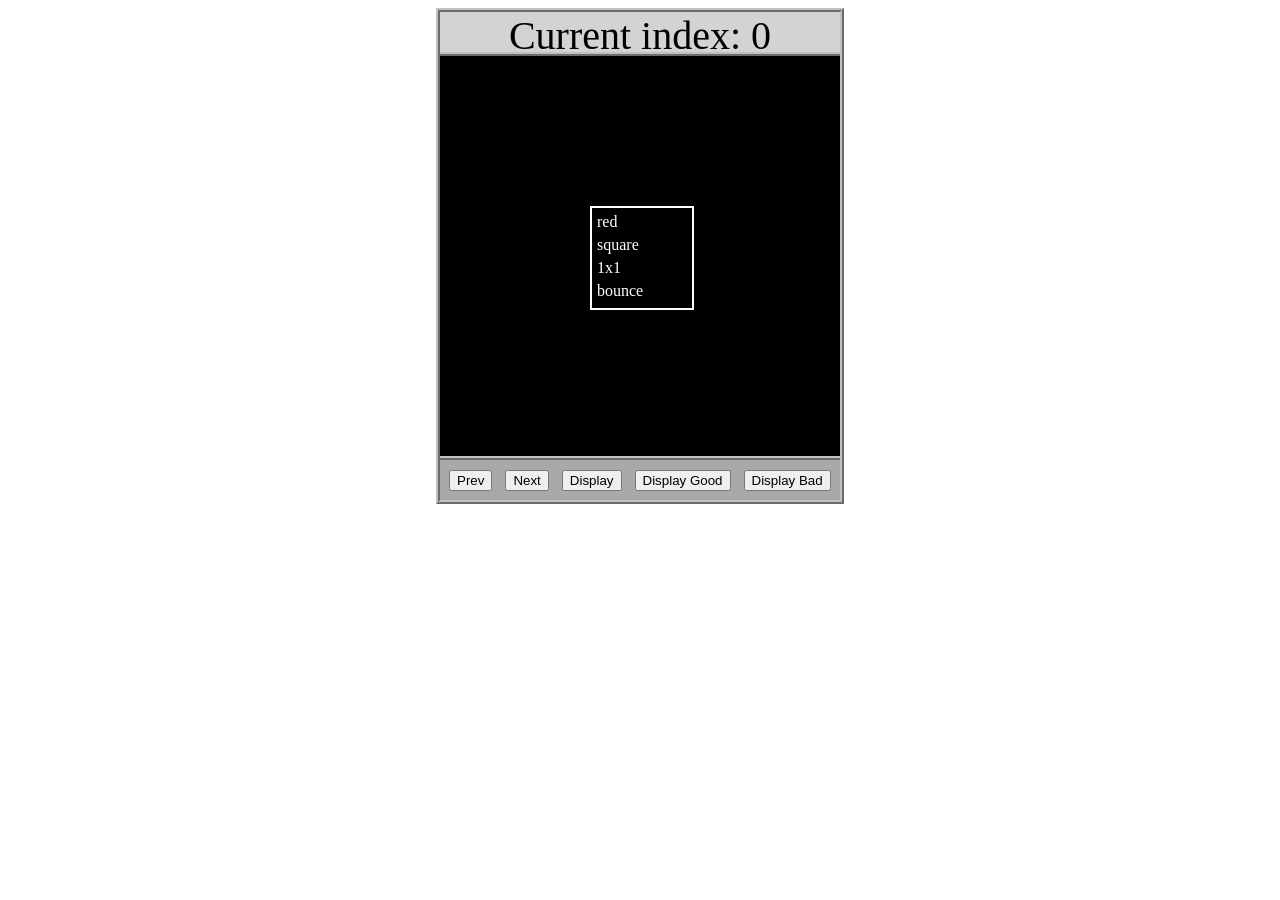
<file: asd-projects/data-shapes/index.html>
<!DOCTYPE html>
<html>
  <head>
    <meta charset="utf-8" />
    <meta name="viewport" content="width=device-width" />
    <title>Data Shapes</title>
    <link rel="stylesheet" href="index.css" />
    <script src="https://code.jquery.com/jquery-3.1.0.js"></script>
    <script src="index.js"></script>
  </head>
  <body>
    <div id="board">
      <div id="info-bar">Current index: 0</div>
      <div id="shape-container">
        <div id="shape"></div>
      </div>
      <div id="button-box">
        <button id="cycle-left">Prev</button>
        <button id="cycle-right">Next</button>
        <button id="execute1">Display</button>
        <button id="execute2">Display Good</button>
        <button id="execute3">Display Bad</button>
      </div>
    </div>
  </body>
</html>
</file>
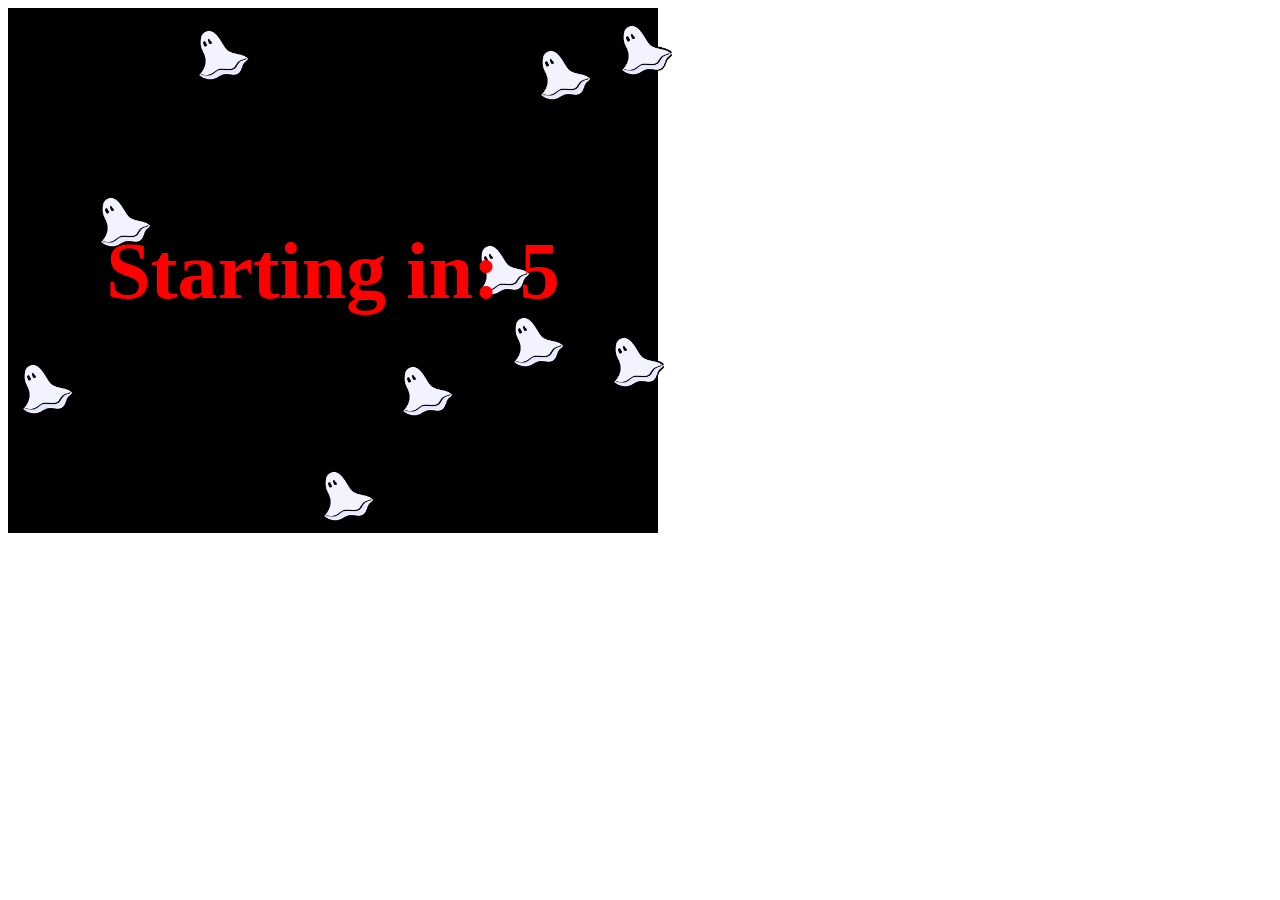
<file: asd-projects/debugging-exercise/index.html>
<!DOCTYPE html>
<html>
<head>
    <meta charset="utf-8">
    <meta name="viewport" content="width=device-width">
    <title>Debugger Exercise</title>
    <link rel="stylesheet" href="index.css">
    <script src="https://code.jquery.com/jquery-3.1.0.js"></script>
    <script src="index.js"></script>
</head>
<body>
    <div id="board">

    </div>
</body>
</html>
</file>
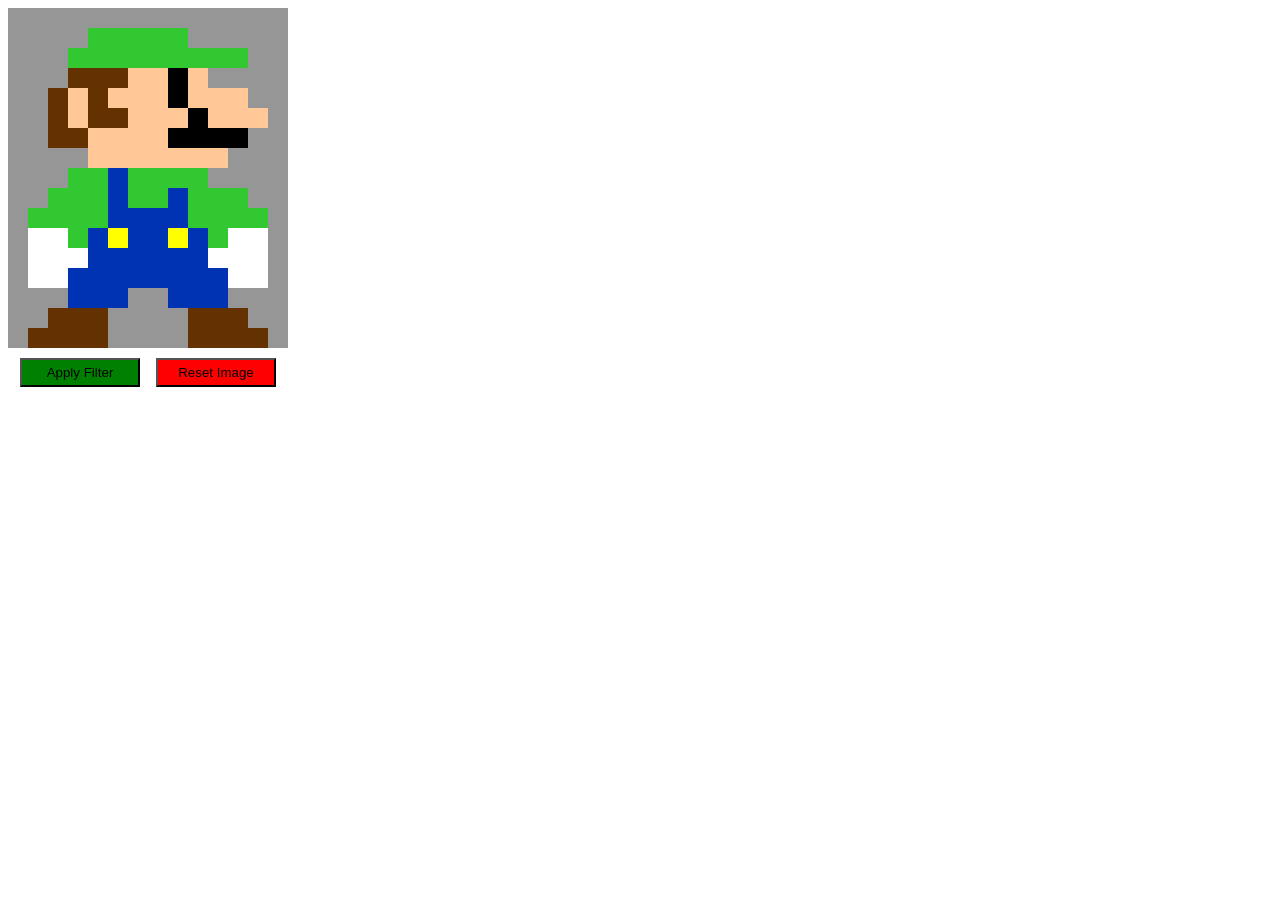
<file: asd-projects/image-filtering/index.html>
<!DOCTYPE html>
<html>
  <head>
    <script src="https://code.jquery.com/jquery-3.1.0.js"></script>
    <meta charset="utf-8" />
    <meta name="viewport" content="width=device-width" />
    <link rel="stylesheet" href="index.css" />
    <script src="image.js"></script>
    <script src="index.js"></script>
    <title>Image Filtering</title>
  </head>
  <body>
    <div id="display"></div>
    <div id="button-box">
      <button id="apply">Apply Filter</button>
      <button id="reset">Reset Image</button>
    </div>
  </body>
</html>
</file>
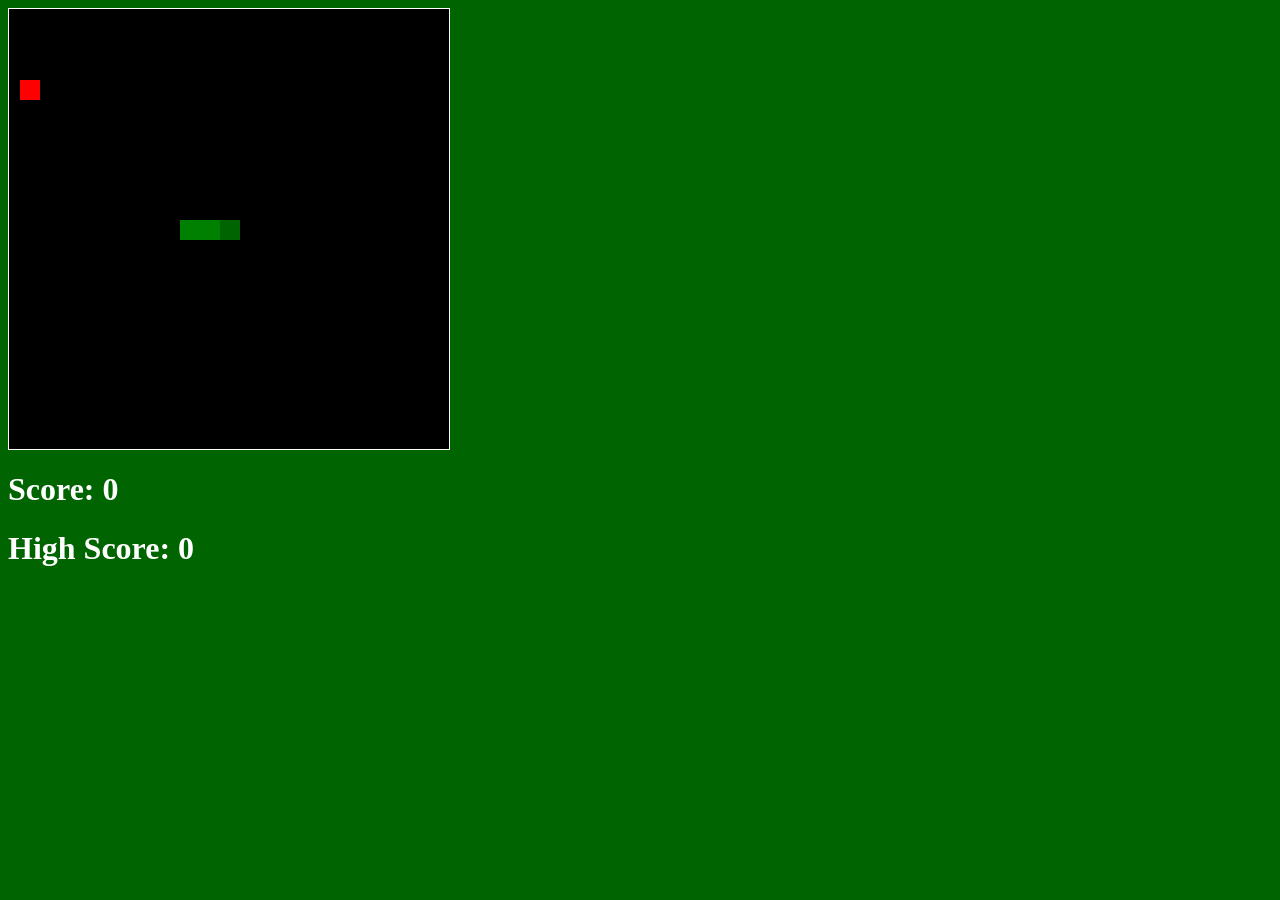
<file: asd-projects/snake/index.html>
<!DOCTYPE html>
<html>

  <head>
    <title>Snake</title>
    <!--Link jQuery and CSS here-->
    <link rel="stylesheet" type="text/css" href="index.css" />
    <script src="jquery.min.js"></script>
  </head>
  <body>
    <div id="board"></div>
    <h1 id="score">Score: 0</h1>
    <h1 id="highScore">High Score: 0</h1>
  </body>
  
  <!-- Link index.js here -->
  <script src="index.js"></script>
</html>
</file>
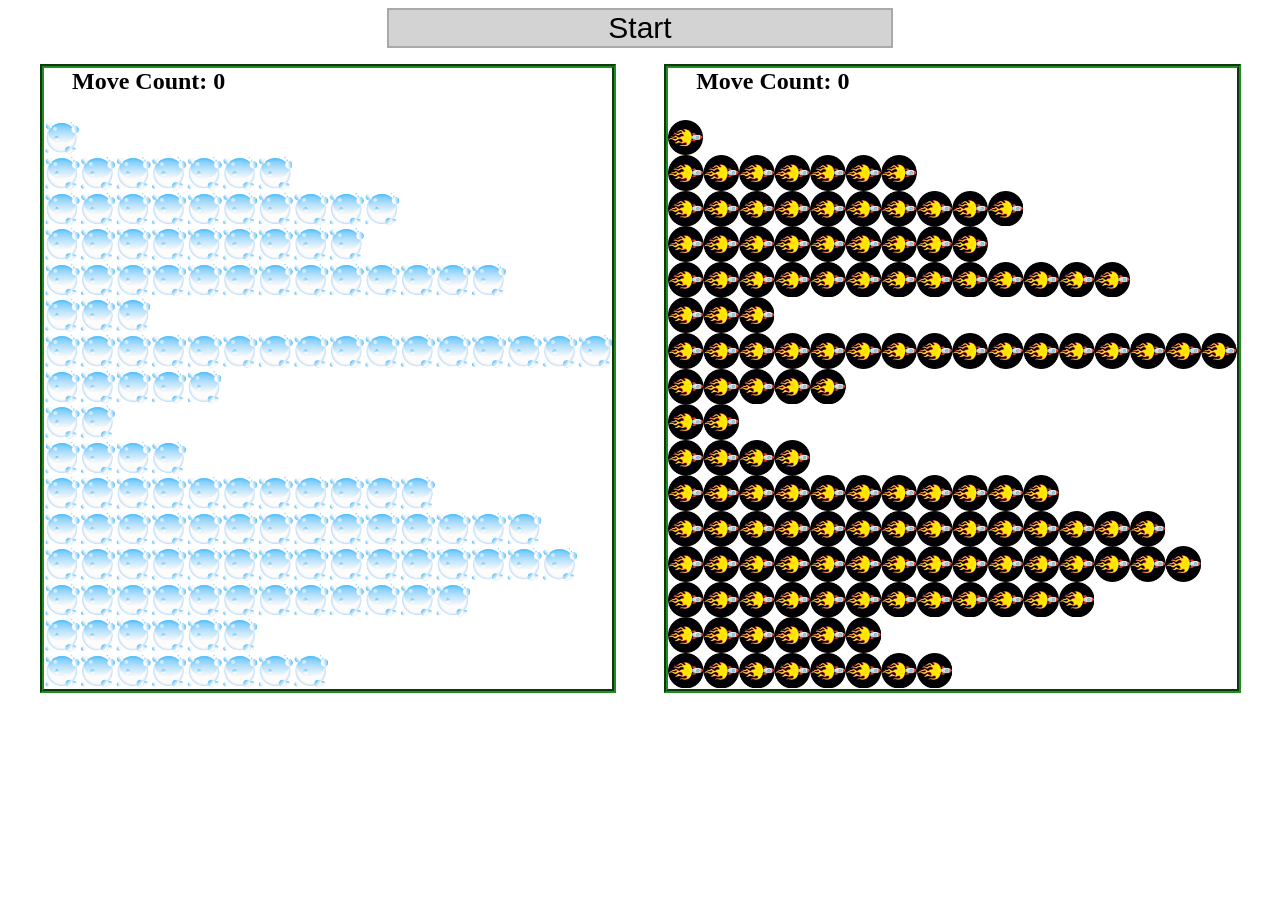
<file: asd-projects/sorting/index.html>
<!DOCTYPE html>
<html>
<head>
    <script src="https://code.jquery.com/jquery-3.1.0.js"></script>    
    <meta charset="utf-8">
    <meta name="viewport" content="width=device-width">
    <link rel="stylesheet" href="index.css">
    <script src="setup.js"></script>
    <script src="index.js"></script>
    <script src="run.js"></script>
    <title>Sorting</title>
</head>
<body>
    <div id="fullContainer">
        <div id="buttonContainer">
          <button id="goButton">Start</button>
        </div>
        <div id="sortContainer">
            <div class="subContainer" id="bubbleArea">
                <h2 id="bubbleCounter">Move Count: 0</h2>
                <div id="displayBubble">

                </div>
            </div>

            <div class="subContainer" id="quickArea">
                <h2 id="quickCounter">Move Count: 0</h2>
                <div id="displayQuick">

                </div>
            </div>
        </div>
    </div>
</body>
</html>
</file>
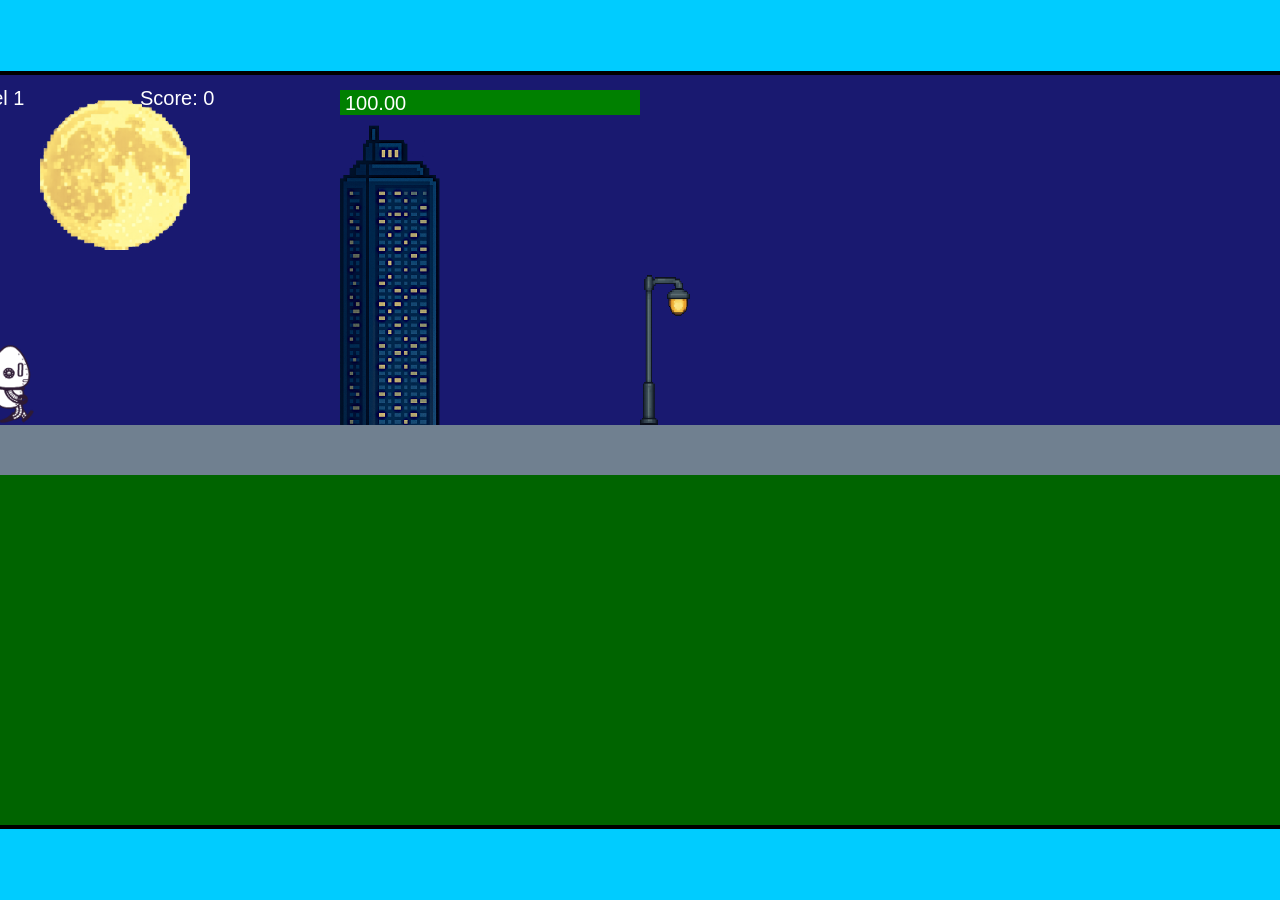
<file: fsd-projects/runtime/index.html>
<!DOCTYPE html>
<html lang="en">
  <head>
    <meta charset="UTF-8" />
    <meta name="viewport" content="width=device-width, initial-scale=1.0" />
    <title>Runtime Neo</title>
    <link rel="stylesheet" href="runtime.css" />
    <script src="https://code.jquery.com/jquery-3.1.0.js"></script>
    <script src="setup.js"></script>
    <script src="levels.js"></script>
    <script src="scenery.js"></script>
    <script src="student.js"></script>
    <script src="main.js"></script>
  </head>
  <body id="body">
    <canvas id="gameCanvas" width="1400" height="750"></canvas>
    <img id="player" src="images/halle.png" />
    <img id="projectile" src="images/projectile.png" />
    <img id="basicPlatform" src="images/interactable/basicPlatform.png" />
    <img id="spikes" src="images/interactable/spikes.png" />
    <img id="bug" src="images/interactable/bug.png" />
    <img id="healthUp" src="images/interactable/healthUp.png" />
    <img id="flag" src="images/interactable/flag.png" />
    <img id="moon" src="images/backgrounds/moon.png" />
    <img id="building" src="images/backgrounds/building.png" />
    <img id="lamp" src="images/backgrounds/lamp.png" />
  </body>
</html>
</file>
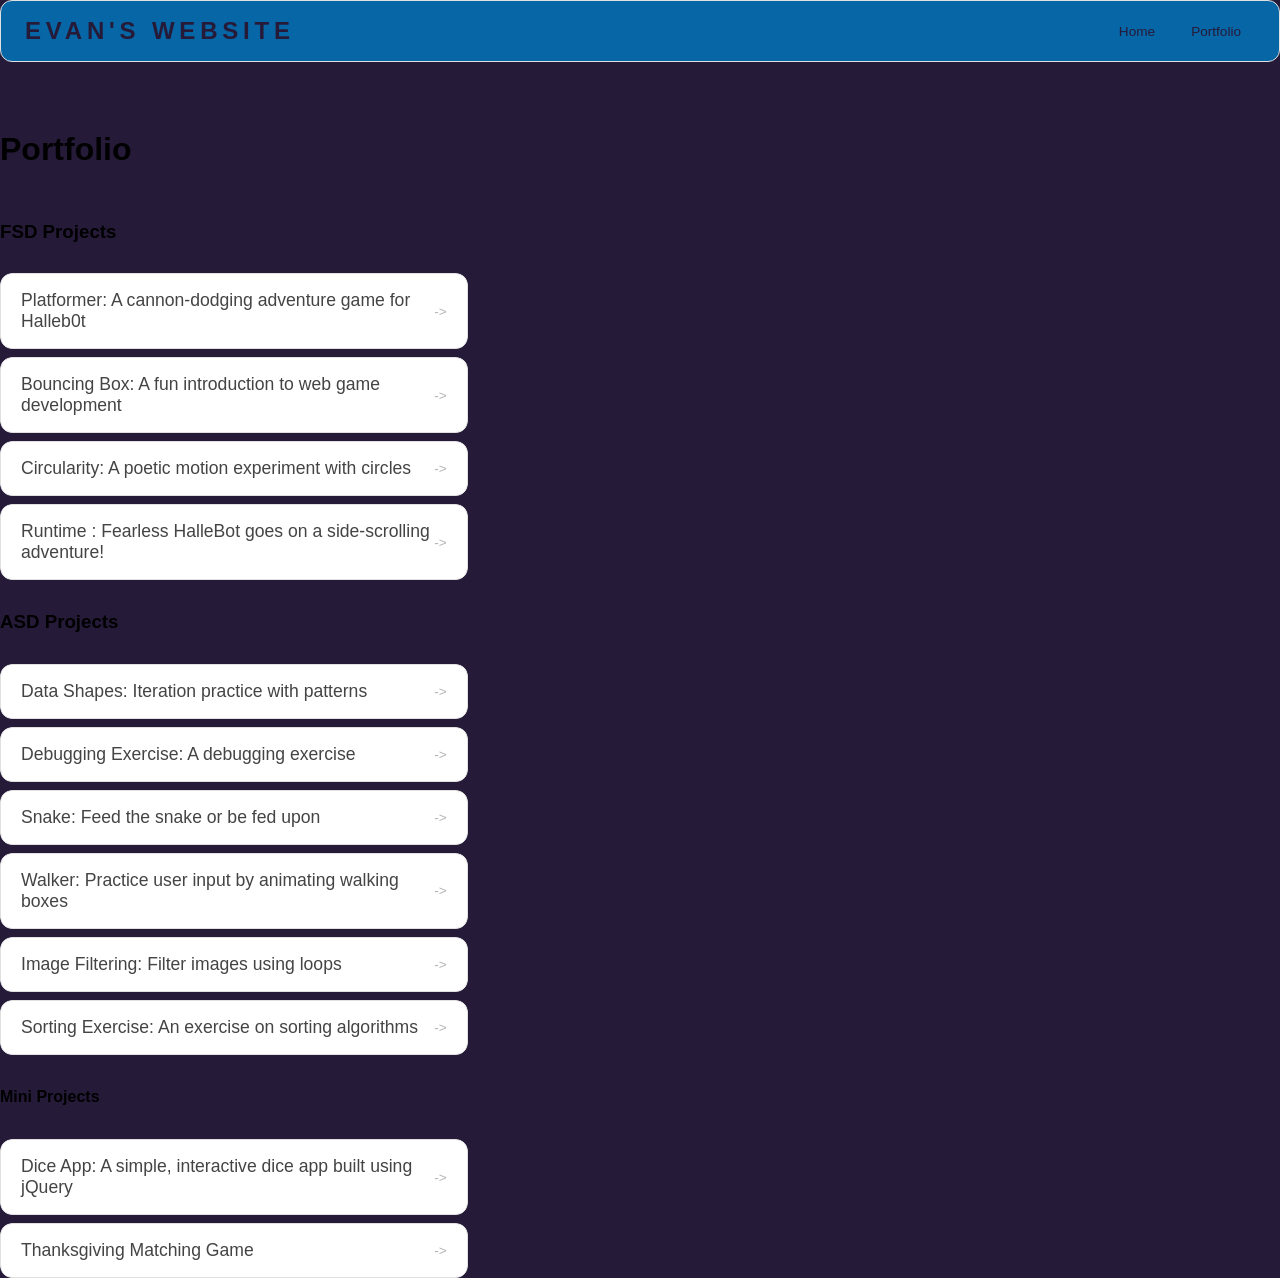
<file: portfolio.html>
<!DOCTYPE html>
<html> 
  <head> 
    <title>Evan's Portfolio</title>
    <link rel="stylesheet" href="style.css"/>
  </head>

  <body>
    <!-- All content goes here-->
     <div id=" all-contents">
      <nav>
 <h1> Evan's Website</h1>
    <ul id="nav-ul">
      <li class="nav-li"><a
        href="index.html">Home</a></li>
        <li class="nav-li"><a
          href="portfolio.html">Portfolio</a></li>
    </ul>
      </nav>

      <main>
      <div class="content"> 
        <h1>Portfolio</h1>
        <h3>FSD Projects</h3>
        <ul id="portfolio">
          <li>
  <a href="fsd-projects/platformer/">Platformer: A cannon-dodging adventure game for Halleb0t</a>
</li>
<li>
  <a href="fsd-projects/bouncing-box/">Bouncing Box: A fun introduction to web game development</a>
</li>
<li>
  <a href="fsd-projects/circularity/">Circularity: A poetic motion experiment with circles</a>
</li>
<li>
 <a href="fsd-projects/runtime/">Runtime : Fearless HalleBot goes on a side-scrolling adventure!</a>
</li>

        </ul>
        <h3> ASD Projects</h3>
        <ul id="portfolio">
          <li><a href="asd-projects/data-shapes"> Data Shapes: Iteration practice with patterns</a></li>
<li><a href="asd-projects/debugging-exercise"> Debugging Exercise: A debugging exercise</a></li>
<li><a href="asd-projects/snake">Snake: Feed the snake or be fed upon</a></li>
<li><a href="asd-projects/walker">Walker: Practice user input by animating walking boxes</a></li>
<li><a href="asd-projects/image-filtering">Image Filtering: Filter images using loops</a></li>
<li><a href="asd-projects/sorting">Sorting Exercise: An exercise on sorting algorithms</a></li>
</ul>

<h4>Mini Projects</h4>
<ul id ="portfolio">
    <li><a href="asd-projects/dice-app"> Dice App: A simple, interactive dice app built using jQuery</a></li>
    <li><a href = "asd-projects/matching-game">Thanksgiving Matching Game</a></li>
</ul>
      

     </div>
     </main>
  </body>
</file>
<file: asd-projects/data-shapes/index.css>
#board {
  width: 400px;
  margin: auto;
  border: silver ridge 4px;
}

#info-bar {
  width: 400px;
  height: 40px;
  background: lightgray;
  font-size: 40px;
  text-align: center;
}

#shape-container {
  width: 400px;
  height: 400px;
  background: black;
  border-top: silver ridge 4px;
  border-bottom: silver ridge 4px;
}

#button-box {
  width: 400px;
  height: 40px;
  background: darkgray;
}

#shape {
  color: white;
  width: 100px;
  height: 100px;
  position: relative;
  top: 150px;
  left: 150px;
  border: white solid 2px;
  display: block;
}

button {
  width: auto;
  height: auto;
  margin: auto;
  margin-top: 10px;
  margin-left: 9px;
}

p {
  margin: 5px;
}
</file>
<file: asd-projects/debugging-exercise/index.css>
#board {
  background: black;
  width: 650px;
  height: 525px;
  left: 0px;
  top: 0px;
}

.ghost {
  width: 50px;
  height: 50px;
  z-index: 100;
  position: absolute;
}
</file>
<file: asd-projects/image-filtering/index.css>
.square {
  width: 20px;
  height: 20px;
  position: absolute;
}

body > div {
  position: relative;
}

#button-box {
  position: relative;
  top: 350px;
}

button {
  width: 120px;
  padding: 5px;
  margin-left: 12px;
}

#apply {
  background: green;
}

#reset {
  background: red;
}
</file>
<file: asd-projects/snake/index.css>
body {
  background-color: darkgreen;
}

#board {
  width: 440px;
  height: 440px;
  border: 1px solid white;
  background-color: black;
}

#score, #highScore {
  color: white;
}

.snake, .apple {
  display: block;
  width: 20px;
  height: 20px;
  position: absolute;
  user-select: none;
}

.snake {
  background-color: green;
  z-index: 2;
}

#snake-head {
  background-color: darkgreen;
}

.apple {
  background-color: red;
  z-index: 1;
}
</file>
<file: asd-projects/sorting/index.css>
#fullContainer {
    width:100%;
}
#buttonContainer {
    margin:auto;
    width: 40%;
}
#goButton {
    margin: auto;
    width: 100%;
    border: 2px darkgray double;
    background: lightgray;
    font-size: 30px;
}
#sortContainer {
    display: table;
    margin: 0 auto;
    width: 100%;
}
.subContainer {
    display: inline-block;
    width:45%;
    border: 4px forestgreen groove;
    margin-top: 1.25%;
}
#bubbleArea {
    margin-left: 2.5%;
}
#quickArea {
    margin-left: 3.75%;
}
.subContainer > h2 {
    margin-left: 5%;
    height: 32px;
    margin-top: 0;
}
.sortElement {
    background-position: center;
    background-repeat: repeat-x;
    position: absolute;
    left: 0px;
    margin: 0;
    padding: 0;
}
.subContainer > div {
    position: relative;
}
.bubbleElement {
    background: url('img/bubble.png');
    /*border: 2px aqua ridge;*/
}
.quickElement {
    background: url('img/quick.png');
    /*border: 2px firebrick ridge;*/
}
</file>
<file: fsd-projects/runtime/runtime.css>
/* runtime.css */
/* Styles for Runtime Neo auto-runner game */

img {
  display: none;
}

#gameCanvas {
  position: absolute;
  border: 4px solid #000;
  top: 50%;
  left: 50%;
  transform: translate(-50%, -50%);
}

body {
  margin: 0;
  background-color: #00ccff;
  font-family: Arial, sans-serif;
  text-align: center;
  overflow: hidden;
}
</file>
<file: style.css>
* {
  box-sizing: border-box;
}


body {
  margin: 0;
  background:rgb(38, 26, 57);
  color:black;
  font-family: "Helvetica Neue", Arial, sans-serif;
}

#all-contents {
  max-width: 1500px;
  min-height: 100vh;
  margin: 0 auto;
  padding: 32px 40px;
}

main {
  display: grid;
  grid-template-columns: 
  minmax(220px, 1fr) minmax(420px, 1.6fr);
  align-items: center;
  min-height: calc(100vh - 160px);
  gap: clamp(32px, 5vw, 80px);
}

.sidebar {
  width: 100%;
}

.content {
  display: flex;
  flex-direction: column;
  align-items: flex-start;
  gap: 12px;
}

h2 {
  margin: 0;
  font-size: clamp(4rem, 10vw, 7rem);
  line-height: 0.9;
  font-weight: 900;
  letter-spacing: -0.04em;
  text-transform: uppercase;
  color: rgb(7, 102, 165);
}

.content > p {
  margin: 0;
  color: #a8b2d8;
  font-size: 0.9rem;
  text-transform: uppercase;
  letter-spacing: 0.15em;
  line-height: 1.4;
}

#interests {
  margin-top: 32px;
  width: 100%;
}

#interests h3 {
  margin: 0 0 12px;
  font-size: 0.75rem;
  font-weight: 700;
  text-transform: uppercase;
  letter-spacing: 0.2em;
  color: rgb(7, 102, 165)
}
#interests ul {
  list-style: none;
  margin: 0;
  padding: 0;
  display: flex;
  flex-wrap: wrap;
  gap: 8px;
}

#interests li {
  color: rgb(7, 102, 165);
  font-size: 1rem;
  font-weight: 600;
  padding: 10px 20px;
  border: 1px solid #ddd;
  border-radius: 100px;
  transition:
    background 0.25s ease, 
    color 0.25s ease, 
    transform 0.25s ease; 
    cursor: defualt; 
}


#interests li:hover {
  background: #000; 
  color: #fff; 
  border-color: #000; 
  transform: trasnslateY(-2px); 
}

.sidebar-img {
  width: 100%; 
max-width: 760px; 
aspect-ratio: 3/4; 
object-fit: cover;
display: block;
border-radius: 16px; 
filter: grayscale(100%);
box-shadow: 0 8px 30px rgba(0, 0, 0, 0.12); 
transition: 
filter 0.4s ease,
transform 0.4s ease, 
box-shadow 0.4s ease;
}

.sidebar-img:hover {
  filter: grayscale(0%);
  transform: translateY(-4px);
  box-shadow: 0 16px 40px rgba(0, 0, 0, 0.18);
}

nav {
  display: flex; 
  justify-content: space-between; 
  align-items: center;
  margin-bottom: 48px; 
  padding: 16px 24px;
  background: rgb(7, 102, 165);
   border: 1px solid #e0e0e0;
  border-radius: 12px;
}

nav h1 {
  margin: 0;
  font-size: 1.5rem;
  font-weight: 900;
  text-transform: uppercase;
  letter-spacing: 0.2em;
  color: rgb(38, 26, 57);
}

#nav-ul {
  list-style: none;
  display: flex;
  gap: 8px;
  margin: 0;
  padding: 0;
}

.nav-li a {
  color: rgb(38, 26, 57);
  text-decoration: none;
  font-size: 0.85rem;
  font-weight: 500;
  padding: 6px 14px;
  border-radius: 8px;
  transition:
    background 0.25s ease,
    color 0.25s ease;
}

.nav-li a:hover {
background: rgb(38, 26, 57); 
color: rgb(7, 102, 165);
}

/* Portfolio styles */
.content h1 {
  color: black;
}

#portfolio {
  list-style: none;
  margin: 0;
  padding: 0;
  width: 100%;
  display: flex;
  flex-direction: column;
  gap: 8px;
}

#portfolio li {
  border-radius: 12px;
  overflow: hidden;
}

#portfolio a {
  display: flex;
  justify-content: space-between;
  align-items: center;
  text-decoration: none;
  color: #444;
  padding: 16px 20px;
  font-size: 1.1rem;
  font-weight: 500;
  background: #fff;
  border: 1px solid #e0e0e0;
  border-radius: 12px;
  transition: background 0.25s ease, color 0.25s ease, transform 0.25s ease;
}

#portfolio a:hover {
  background: #000;
  color: #fff;
  transform: translateX(4px);
}

#portfolio a::after {
  content: "->";
  font-size: 0.85rem;
  opacity: 0.4;
  transition: opacity 0.25s ease;
  white-space: nowrap;
}

#portfolio a:hover::after {
  opacity: 1;
}
</file>
